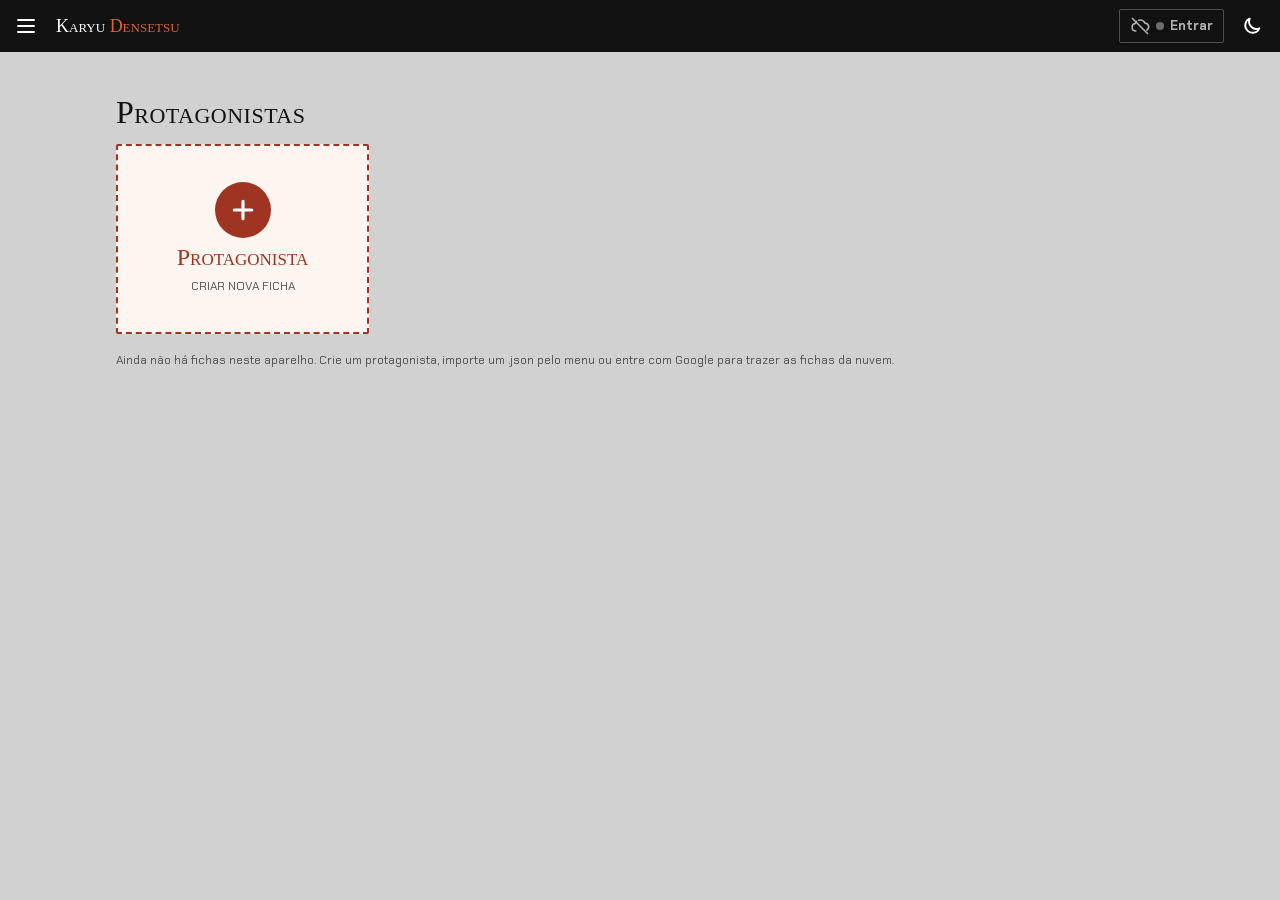
<file: index.html>
<!doctype html>
<html lang="pt-BR">
<head>
  <meta charset="utf-8">
  <meta name="viewport" content="width=device-width, initial-scale=1, viewport-fit=cover">
  <title>Karyu Densetsu — Ficha</title>
  <meta name="description" content="Construtor de fichas de A Lenda do Dragão de Fogo: Karyu Densetsu para jogar presencialmente pelo celular.">
  <meta name="theme-color" content="#121212">
  <meta name="apple-mobile-web-app-capable" content="yes">
  <meta name="apple-mobile-web-app-status-bar-style" content="black-translucent">
  <meta name="apple-mobile-web-app-title" content="Karyu Ficha">
  <link rel="manifest" href="manifest.webmanifest">
  <link rel="icon" href="icons/icon.svg" type="image/svg+xml">
  <link rel="apple-touch-icon" href="icons/icon-192.png">
  <link rel="preconnect" href="https://fonts.googleapis.com">
  <link rel="preconnect" href="https://fonts.gstatic.com" crossorigin>
  <link href="https://fonts.googleapis.com/css2?family=Chakra+Petch:wght@400;700&family=Permanent+Marker&display=swap" rel="stylesheet">
  <script>
    // Aplica o tema antes de pintar (evita piscar claro→escuro).
    (function () {
      var t = null;
      try { t = JSON.parse(localStorage.getItem('kd-tema') || 'null'); } catch (e) {}
      var tema = t && t.tema ? t.tema : (window.matchMedia && matchMedia('(prefers-color-scheme: dark)').matches ? 'dark' : 'light');
      document.documentElement.setAttribute('data-theme', tema);
    })();
  </script>
  <link rel="stylesheet" href="css/style.css">
</head>
<body>
  <div id="app"></div>
  <div id="modal-root"></div>
  <div class="toast-wrap" id="toast-root" aria-live="polite"></div>
  <noscript>Este app precisa de JavaScript.</noscript>
  <script src="js/data.js"></script>
  <script src="js/tecnicas.js"></script>
  <script src="js/app.js"></script>
</body>
</html>
</file>
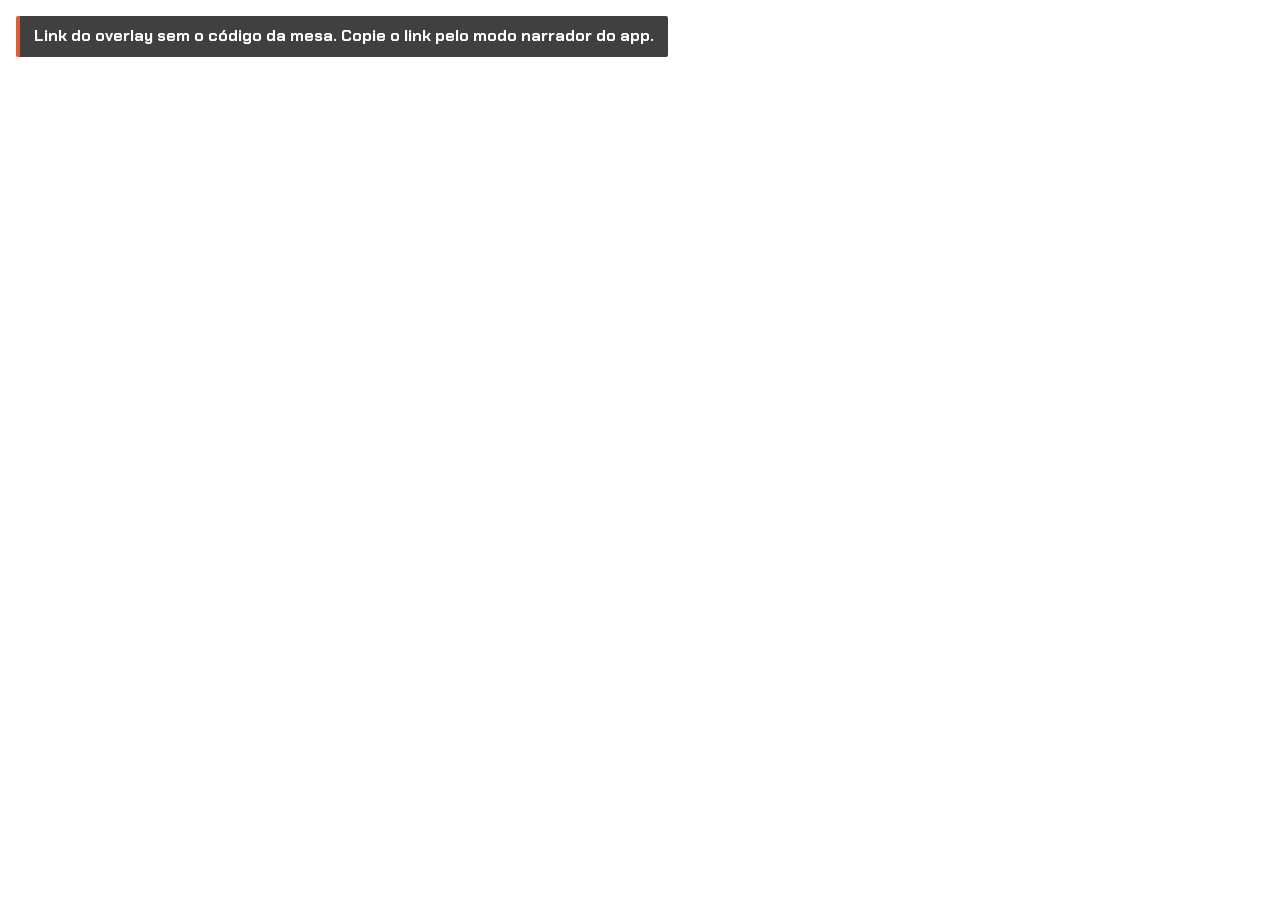
<file: obs.html>
<!doctype html>
<html lang="pt-BR">
<head>
  <meta charset="utf-8">
  <meta name="viewport" content="width=device-width, initial-scale=1">
  <title>Karyu Densetsu — Overlay da mesa</title>
  <meta name="robots" content="noindex">
  <link rel="icon" href="icons/icon.svg" type="image/svg+xml">
  <link rel="preconnect" href="https://fonts.googleapis.com">
  <link rel="preconnect" href="https://fonts.gstatic.com" crossorigin>
  <link href="https://fonts.googleapis.com/css2?family=Chakra+Petch:wght@400;700&family=Permanent+Marker&display=swap" rel="stylesheet">
  <link rel="stylesheet" href="css/obs.css">
</head>
<body>
  <!-- Overlay para o OBS (fonte de navegador). Parâmetros:
       sala=<id> (obrigatório) · layout=linha|coluna|compacto · jogador=<uid>
       tema=escuro|claro · escala=1.5 · fundo=1 · ocultar=limiares,stats,ferimentos,conceito,jogador -->
  <div id="kd-overlay" class="kd-overlay" aria-live="polite"></div>
  <script type="module" src="js/obs.js"></script>
</body>
</html>
</file>
<file: css/style.css>
/* Karyu Densetsu — Ficha. Tokens do style guide do Figma. */
/* Chakra Petch Bold local: usada nos números dos dados 3D (funciona offline). OFL-1.1 */
@font-face { font-family: 'KD Dice'; src: url('../fonts/ChakraPetch-Bold-latin.woff2') format('woff2'); font-weight: 400; font-display: block; }
:root {
  /* Primitivos — Fiery Soul */
  --fiery-50: #FDF5EF; --fiery-100: #F9E8DB; --fiery-200: #F3CDB5; --fiery-300: #EBAC86;
  --fiery-400: #E28155; --fiery-500: #DB6134; --fiery-600: #CD3A29; --fiery-700: #A03422;
  --fiery-800: #882F24; --fiery-900: #6E2920; --fiery-950: #3B130F;
  /* Primitivos — Steel Soul */
  --steel-0: #FFFFFF; --steel-50: #F6F6F6; --steel-100: #E7E7E7; --steel-200: #D1D1D1;
  --steel-300: #B0B0B0; --steel-400: #888888; --steel-500: #6D6D6D; --steel-600: #5D5D5D;
  --steel-700: #4F4F4F; --steel-800: #454545; --steel-900: #3D3D3D; --steel-950: #121212;

  /* Cores aplicadas */
  --primary-divider: var(--fiery-400);
  --primary-bg-light: var(--fiery-200);
  --primary-bg-light-hover: var(--fiery-300);
  --primary-bg-dark: var(--fiery-700);
  --primary-bg-dark-hover: var(--fiery-600);
  --primary-text: var(--fiery-700);
  --primary-text-inverse: var(--fiery-500);
  --primary-border: var(--fiery-700);
  --neutral-bg-base: var(--steel-0);
  --neutral-bg-light: var(--steel-100);
  --neutral-bg-light-hover: var(--steel-300);
  --neutral-bg-dark: var(--steel-950);
  --neutral-bg-dark-hover: var(--steel-900);
  --neutral-interactive: var(--steel-700);
  --neutral-interactive-hover: var(--steel-500);
  --text-primary: var(--steel-950);
  --text-secondary: var(--steel-700);
  --neutral-border: var(--steel-950);
  /* Superfícies e linhas (variam com o tema) */
  --page-bg: var(--steel-200);
  --surface: var(--steel-0);          /* modais, gaveta */
  --field-bg: var(--steel-0);         /* campos, caixas de marcação */
  --bar-bg: var(--neutral-bg-dark);   /* barras escuras dentro da ficha */
  --box-bg: var(--steel-0);           /* caixas de número, losango, dados */
  --box-text: var(--steel-950);
  --subtle: var(--steel-50);          /* hovers e fundos discretos */
  --line: var(--steel-100);
  --line-strong: var(--steel-300);
  --tint: var(--fiery-50);
  --tint-strong: var(--fiery-100);
  --raised-dark: var(--steel-900);    /* botões da barra inferior */
  --raised-dark-hover: var(--steel-800);
  --ok-bg: #E3F1E4; --ok-text: #2E6B34;
  --shadow: rgba(0,0,0,.12);
  --toast-bg: var(--steel-950);

  /* Parâmetros */
  --space-s: 12px;
  --space-m: 16px;
  --radius: 2px;

  --font-display: 'Permanent Marker', 'Marker Felt', cursive;
  --font-body: 'Chakra Petch', system-ui, sans-serif;

  --appbar-h: 52px;
  --dock-h: 68px;
  color-scheme: light;
}

/* ---------- Tema escuro ----------
   Mesmos primitivos Fiery/Steel do style guide; só os papéis mudam. A página fica quase
   preta, a ficha em Steel 950, as barras sobem para Steel 900 e as caixas de número
   continuam brancas (o contraste característico da ficha). O vermelho dos botões é o mesmo;
   textos vermelhos clareiam para Fiery 400 para ler bem no escuro. */
:root[data-theme="dark"] {
  color-scheme: dark;
  --page-bg: #0A0A0A;
  --neutral-bg-base: var(--steel-950);
  --neutral-bg-light: #1F1F1F;
  --neutral-bg-light-hover: #2B2B2B;
  --neutral-bg-dark: #050505;
  --neutral-bg-dark-hover: #1A1A1A;
  --bar-bg: var(--steel-900);
  --neutral-interactive: var(--steel-800);
  --neutral-interactive-hover: var(--steel-700);
  --text-primary: var(--steel-50);
  --text-secondary: var(--steel-300);
  --primary-text: var(--fiery-400);
  --primary-text-inverse: var(--fiery-400);
  --primary-divider: var(--fiery-800);
  --primary-border: var(--fiery-500);
  --primary-bg-light: var(--fiery-950);
  --primary-bg-light-hover: var(--fiery-900);
  --neutral-border: var(--steel-950);
  --surface: #171717;
  --field-bg: #0E0E0E;
  --subtle: #222222;
  --line: #2C2C2C;
  --line-strong: var(--steel-700);
  --tint: #24110E;
  --tint-strong: var(--fiery-950);
  --raised-dark: #1C1C1C;
  --raised-dark-hover: #2A2A2A;
  --ok-bg: #16301C; --ok-text: #86D497;
  --shadow: rgba(0,0,0,.5);
  --toast-bg: #2A2A2A;
}

* { box-sizing: border-box; }
html { -webkit-text-size-adjust: 100%; }
body {
  margin: 0;
  font-family: var(--font-body);
  font-size: 16px;
  line-height: 20px;
  color: var(--text-primary);
  background: var(--page-bg);
  -webkit-tap-highlight-color: transparent;
  overscroll-behavior-y: none;
}
button, input, select, textarea { font: inherit; color: inherit; }
button { cursor: pointer; border: 0; background: none; padding: 0; }
button:disabled { cursor: default; }
:focus-visible { outline: 2px solid var(--fiery-500); outline-offset: 2px; }
.sr-only { position: absolute; width: 1px; height: 1px; overflow: hidden; clip: rect(0 0 0 0); white-space: nowrap; }

/* ---------- Tipografia ---------- */
.h1 { font-family: var(--font-display); font-variant: small-caps; font-weight: 400; font-size: 24px; line-height: 24px; margin: 0; letter-spacing: .5px; }
.h-section { font-family: var(--font-display); font-variant: small-caps; font-weight: 400; font-size: 22px; line-height: 24px; margin: 0; color: var(--text-primary); }
.h-section.red, .marker-red { color: var(--primary-text); }
.marker-red { font-family: var(--font-display); font-variant: small-caps; font-size: 20px; line-height: 20px; text-align: right; }
.h2 { font-weight: 700; font-size: 20px; line-height: 20px; margin: 0; }
.h3 { font-weight: 700; font-size: 16px; line-height: 20px; margin: 0; }
.h4 { font-weight: 700; font-size: 14px; line-height: 20px; margin: 0; }
.body1 { font-size: 16px; line-height: 20px; color: var(--text-secondary); }
.body2 { font-size: 14px; line-height: 18px; color: var(--text-secondary); }
.caption { font-size: 12px; line-height: 16px; color: var(--text-secondary); }
.tag-text { font-weight: 700; font-size: 12px; line-height: 16px; }
.big-number { font-weight: 700; font-size: 26px; line-height: 26px; }
.medium-number { font-weight: 700; font-size: 22px; line-height: 22px; }

@media (min-width: 1100px) {
  .h1 { font-size: 32px; line-height: 32px; }
}

/* ---------- App bar ---------- */
.appbar {
  position: sticky; top: 0; z-index: 30;
  height: var(--appbar-h);
  display: flex; align-items: center; gap: 8px;
  padding: 0 8px 0 4px;
  padding-top: env(safe-area-inset-top);
  height: calc(var(--appbar-h) + env(safe-area-inset-top));
  background: var(--neutral-bg-dark);
  color: var(--steel-0);
}
.appbar .brand { text-align: left; color: inherit; padding: 0; font-family: var(--font-display); font-variant: small-caps; font-size: 18px; flex: 1; white-space: nowrap; overflow: hidden; text-overflow: ellipsis; }
.appbar .brand span { color: var(--fiery-500); }
.icon-btn {
  width: 44px; height: 44px; display: inline-grid; place-items: center; border-radius: var(--radius);
  color: inherit;
}
.icon-btn:hover { background: rgba(255,255,255,.08); }
.icon-btn svg { width: 24px; height: 24px; }
.cloud-chip {
  display: inline-flex; align-items: center; gap: 6px; height: 34px; padding: 0 10px; flex: none;
  border: 1px solid var(--steel-700); border-radius: var(--radius); color: var(--steel-300);
  font-size: 13px; font-weight: 700; position: relative;
}
.cloud-chip:hover { background: rgba(255,255,255,.08); }
.cloud-chip svg { width: 20px; height: 20px; }
.cloud-chip .dot { width: 8px; height: 8px; border-radius: 50%; background: var(--steel-500); flex: none; }
.cloud-chip.st-ok { color: var(--steel-0); }
.cloud-chip.st-ok .dot { background: #4CBF6B; }
.cloud-chip.st-saving .dot, .cloud-chip.st-checking .dot { background: var(--fiery-300); animation: chip-pulse 1s ease-in-out infinite; }
.cloud-chip.st-pending { color: var(--fiery-200); border-color: var(--fiery-500); }
.cloud-chip.st-pending .dot { background: var(--fiery-400); }
.cloud-chip.st-lost { color: var(--steel-0); background: var(--primary-bg-dark); border-color: var(--fiery-500); }
.cloud-chip.st-lost .dot { background: var(--steel-0); }
@keyframes chip-pulse { 50% { opacity: .3; } }
@media (prefers-reduced-motion: reduce) { .cloud-chip .dot { animation: none !important; } }
/* No celular, dentro da ficha, só o ícone e a bolinha (exceto quando desconectado). */
@media (max-width: 479px) {
  body.has-seg .cloud-chip:not(.st-lost) .lbl { display: none; }
  body.has-seg .cloud-chip:not(.st-lost) { padding: 0 8px; }
  body.has-seg .cloud-chip.st-lost .lbl { font-size: 12px; }
}
.theme-btn { flex: none; width: 40px; height: 40px; }
.theme-btn svg { width: 22px; height: 22px; }
.seg {
  display: inline-flex; border: 1px solid var(--steel-700); border-radius: var(--radius); overflow: hidden;
}
.seg button { padding: 0 12px; height: 34px; font-weight: 700; font-size: 14px; color: var(--steel-300); }
.seg button[aria-pressed="true"] { background: var(--primary-bg-dark); color: var(--steel-0); }

/* ---------- Página / Ficha ---------- */
.page { padding: 0 0 calc(var(--dock-h) + 24px + env(safe-area-inset-bottom)); }
.sheet {
  background: var(--neutral-bg-base);
  max-width: 480px; margin: 0 auto;
  padding: var(--space-m);
  display: grid; gap: 0;
}
.col { display: flex; flex-direction: column; min-width: 0; }
.section { padding: var(--space-m) 0; border-bottom: 1px solid var(--primary-divider); }
.col:last-child > .section:last-child { border-bottom: 0; }
.section-head { display: flex; justify-content: space-between; align-items: flex-start; gap: 8px; margin-bottom: 10px; }
.section-head .meta { font-size: 14px; color: var(--text-secondary); align-self: center; }
.stack { display: flex; flex-direction: column; gap: 8px; }
.grid2 { display: grid; grid-template-columns: 1fr 1fr; column-gap: 12px; row-gap: 8px; }

@media (min-width: 768px) {
  .page { padding-top: 24px; }
  .sheet { max-width: 900px; grid-template-columns: 1fr 1fr; column-gap: 32px; padding: 24px 32px; box-shadow: 0 2px 24px var(--shadow); }
  .sheet-head { grid-column: 1 / -1; }
  .col3 { grid-column: 1 / -1; }
  .col1 > .section:last-child, .col2 > .section:last-child { border-bottom: 0; }
}
@media (min-width: 1100px) {
  .sheet { max-width: 1240px; grid-template-columns: 1fr 1fr 1fr; padding: 24px 40px 40px; }
  .col3 { grid-column: auto; }
  .col > .section:last-child { border-bottom: 0; }
  .sheet-head { display: grid; grid-template-columns: 1.15fr 1fr 1fr; column-gap: 32px; align-items: start; border-bottom: 1px solid var(--primary-divider); margin-bottom: 8px; }
  .sheet-head .section { border-bottom: 0; }
  .sheet-head .sec-vigor .h-section, .sheet-head .sec-feri .h-section { font-size: 20px; }
}

/* ---------- Identificação ---------- */
.sec-id { display: flex; align-items: center; gap: 12px; padding-top: 4px; }
.sec-id .who { flex: 1; min-width: 0; }
.sec-id .h1 { overflow-wrap: anywhere; }
.concept { font-size: 13px; line-height: 16px; text-transform: uppercase; color: var(--text-secondary); margin-top: 2px; }
.aura-box {
  flex: none; width: 48px; min-height: 52px; background: var(--primary-bg-dark); color: var(--steel-0);
  border-radius: var(--radius); display: flex; flex-direction: column; align-items: center; justify-content: center; padding: 4px 0;
}
.aura-box small { font-size: 10px; line-height: 12px; }
.aura-box b { font-size: 30px; line-height: 30px; }
.aura-edit { display: flex; flex-direction: column; align-items: center; gap: 4px; }
.aura-edit .mini-step { display: flex; gap: 4px; }

/* ---------- Barra de Vigor ---------- */
.vigor {
  position: relative; height: 44px; border-radius: var(--radius); overflow: hidden;
  background: var(--steel-700); display: flex; align-items: center; user-select: none;
}
.vigor .fill { position: absolute; inset: 0 auto 0 0; background: var(--primary-bg-dark); transition: width .25s ease; }
.vigor .ctrl { position: relative; display: flex; align-items: center; gap: 2px; color: var(--steel-0); padding-left: 4px; }
.vigor .ctrl b { min-width: 46px; text-align: center; font-weight: 700; font-size: 15px; letter-spacing: .5px; }
.circle-btn { width: 40px; height: 40px; display: grid; place-items: center; color: var(--steel-0); border-radius: 50%; }
.circle-btn svg { width: 22px; height: 22px; }
.circle-btn:disabled { opacity: .35; }
.circle-btn:not(:disabled):active { background: rgba(255,255,255,.15); }
.vigor-note { margin-top: 6px; }

/* ---------- Ferimentos ---------- */
.feri { display: flex; flex-wrap: wrap; gap: 14px; align-items: center; }
.feri-status { margin-left: auto; font-weight: 700; font-size: 13px; color: var(--primary-text); text-transform: uppercase; }

/* ---------- Checkbox ---------- */
.chk {
  width: 24px; height: 24px; flex: none; border: 2px solid var(--primary-border); border-radius: var(--radius);
  background: var(--field-bg); display: grid; place-items: center; color: var(--steel-0);
}
.chk svg { width: 16px; height: 16px; opacity: 0; }
.chk[aria-checked="true"] { background: var(--primary-bg-dark); }
.chk[aria-checked="true"] svg { opacity: 1; }
.chk-hit { padding: 8px; margin: -8px; }

/* ---------- Limiar ---------- */
.limiar { position: relative; height: 36px; display: flex; align-items: center; }
.limiar .bar {
  height: 30px; background: var(--bar-bg); color: var(--steel-0); border-radius: var(--radius);
  display: flex; align-items: center; padding: 0 30px 0 12px; font-size: 15px; width: calc(100% - 22px);
}
.limiar .bar b { margin-left: .3em; }
.diamond {
  position: absolute; right: 0; top: 50%; width: 36px; height: 36px; transform: translateY(-50%);
  display: grid; place-items: center; font-weight: 700; font-size: 22px; color: var(--box-text);
}
.diamond::before {
  content: ''; position: absolute; inset: 5px; background: var(--box-bg); border: 2px solid var(--neutral-border);
  transform: rotate(45deg); border-radius: 2px;
}
.diamond span { position: relative; }
.limiar:nth-child(2) .bar { width: calc(100% - 38px); }
.limiar:nth-child(2) .diamond { right: 16px; }
.limiar:nth-child(3) .bar { width: calc(100% - 54px); }
.limiar:nth-child(3) .diamond { right: 32px; }
.formula { font-size: 12px; line-height: 16px; color: var(--text-secondary); margin: 2px 0 6px; }

/* ---------- Atributo (barra + caixa de número) ---------- */
.attr {
  position: relative; display: flex; align-items: center; height: 46px;
  background: var(--bar-bg); color: var(--steel-0); border-radius: var(--radius);
  padding-left: 10px; padding-right: 8px; text-align: left; width: 100%;
}
.attr .lbl { flex: 1; min-width: 0; }
.attr .lbl b { display: block; font-size: 17px; line-height: 18px; }
.attr .lbl small { display: block; font-size: 13px; line-height: 15px; color: var(--steel-100); white-space: nowrap; overflow: hidden; text-overflow: ellipsis; }
.numbox {
  flex: none; width: 48px; height: 54px; margin: -4px 0; background: var(--box-bg); color: var(--box-text);
  border: 2px solid var(--neutral-border); border-radius: var(--radius);
  display: grid; place-items: center; font-weight: 700; font-size: 28px;
}
button.attr:active .numbox { background: var(--fiery-100); }
.attr.small { height: 30px; font-size: 14px; font-weight: 700; padding-left: 10px; }
.attr.small .numbox { width: 44px; height: 36px; font-size: 24px; margin: -3px 0; }
.attr.oc { height: 32px; }
.attr.oc .lbl { display: flex; align-items: baseline; gap: 8px; overflow: hidden; }
.attr.oc .lbl b { font-size: 16px; display: inline; }
.attr.oc .lbl small { display: inline; font-size: 13px; color: var(--steel-100); }
.attr.oc .numbox { width: 44px; height: 38px; font-size: 24px; margin: -3px 0; }

/* Stepper dentro da caixa de número (modo edição) */
.stepper { display: flex; align-items: center; gap: 0; flex: none; margin: -4px 0; }
.stepper button {
  width: 30px; height: 36px; display: grid; place-items: center; color: var(--steel-0); font-size: 20px; font-weight: 700;
}
.stepper button:disabled { opacity: .3; }
.stepper .numbox { width: 40px; }
.attr.small .stepper .numbox, .attr.oc .stepper .numbox { width: 38px; }

/* ---------- Cards (trunfos, caminho, laços) ---------- */
.card { background: var(--neutral-bg-light); border-radius: var(--radius); }
.card-body { padding: 12px 14px; }
.card .req { font-size: 12px; line-height: 16px; color: var(--text-secondary); margin: 2px 0 4px; }
.card .req b { color: var(--text-primary); }
.card .desc { font-size: 14px; line-height: 19px; color: var(--text-secondary); margin: 2px 0 0; white-space: pre-wrap; }
.clamp3 { display: -webkit-box; -webkit-line-clamp: 3; -webkit-box-orient: vertical; overflow: hidden; }
.card .more {
  display: block; width: 100%; border-top: 1px solid var(--primary-divider); padding: 10px; text-align: center;
  color: var(--primary-text); font-weight: 700; font-size: 14px;
}
.row {
  display: flex; align-items: center; gap: 10px; min-height: 40px; padding: 8px 12px 8px 14px;
  background: var(--neutral-bg-light); border-radius: var(--radius); font-weight: 700; font-size: 14px; line-height: 18px;
  text-align: left; width: 100%;
}
.row .t { flex: 1; min-width: 0; }
.row.on { background: var(--primary-bg-light); color: var(--primary-text); }
.row.dark { background: var(--bar-bg); color: var(--steel-0); font-weight: 400; }
.row.dark small { display: block; font-weight: 700; font-size: 12px; line-height: 14px; }
.row.dark.struck .t > span { text-decoration: line-through; opacity: .7; }
button.row:hover { background: var(--neutral-bg-light-hover); }
button.row.on:hover { background: var(--primary-bg-light-hover); }

/* ---------- Técnicas ---------- */
.tec { border-radius: var(--radius); overflow: hidden; background: var(--bar-bg); color: var(--steel-0); }
.tec-head { display: flex; align-items: center; gap: 8px; padding: 10px 6px 10px 14px; width: 100%; text-align: left; min-height: 50px; }
.tec-head .nm { flex: 1; min-width: 0; }
.tec-head .nm .h3 { overflow-wrap: anywhere; }
.tec-head .ougi { color: var(--primary-text-inverse); font-weight: 700; }
.tec-head .cost { color: var(--primary-text-inverse); font-weight: 700; font-size: 24px; min-width: 24px; text-align: right; }
.tec-head .chev { width: 32px; height: 32px; display: grid; place-items: center; flex: none; }
.tec-head .chev svg { width: 22px; height: 22px; transition: transform .2s; }
.tec.open .chev svg { transform: rotate(180deg); }
.tags { display: flex; flex-wrap: wrap; gap: 6px; margin-top: 6px; }
.tag {
  display: inline-flex; align-items: center; gap: 5px; height: 22px; padding: 0 7px 0 5px;
  background: var(--primary-bg-dark); color: var(--steel-0); border-radius: 3px; font-weight: 700; font-size: 12px;
}
.tag::before { content: ''; width: 11px; height: 11px; border-radius: 50%; background: var(--steel-0); }
.tag.off { background: var(--steel-700); }
.tag-btn { cursor: pointer; height: 30px; padding: 0 10px 0 7px; font-size: 13px; }
.tec-body { background: var(--neutral-bg-light); color: var(--text-secondary); padding: 12px 14px 14px; font-size: 14px; line-height: 19px; }
.tec-body p { margin: 0 0 10px; white-space: pre-wrap; }
.tec-body .sub { color: var(--text-primary); font-weight: 700; margin: 10px 0 0; }
.ougi-box { background: var(--primary-bg-dark); color: var(--steel-0); border-radius: var(--radius); padding: 8px 10px; margin: 10px 0; white-space: pre-wrap; }
.ougi-box b { display: block; }
.upg-title { color: var(--text-primary); font-weight: 700; margin-top: 10px; }
.upg-title span { color: var(--primary-text); }
.tec-actions { display: flex; gap: 8px; margin-top: 12px; flex-wrap: wrap; }

/* ---------- Botões ---------- */
.btn {
  display: inline-flex; align-items: center; justify-content: center; gap: 6px;
  height: 40px; padding: 0 16px; border-radius: var(--radius); font-weight: 700; font-size: 14px; line-height: 14px;
  background: var(--neutral-interactive); color: var(--steel-0);
}
.btn:hover { background: var(--neutral-interactive-hover); }
.btn.primary { background: var(--primary-bg-dark); }
.btn.primary:hover { background: var(--primary-bg-dark-hover); }
.btn.dark { background: var(--bar-bg); }
.btn.dark:hover { background: var(--neutral-bg-dark-hover); }
.btn.ghost { background: transparent; color: var(--primary-text); border: 2px solid var(--primary-border); }
.btn.ghost:hover { background: var(--tint); }
.btn.light { background: var(--neutral-bg-light); color: var(--text-primary); }
.btn.light:hover { background: var(--neutral-bg-light-hover); }
.btn.block { width: 100%; }
.btn.sm { height: 32px; padding: 0 10px; font-size: 13px; }
.btn svg { width: 18px; height: 18px; }
.btn:disabled { opacity: .45; }
.add-btn { border: 2px dashed var(--line-strong); background: transparent; color: var(--text-secondary); width: 100%; height: 42px; border-radius: var(--radius); font-weight: 700; font-size: 14px; }
.add-btn:hover { border-color: var(--primary-border); color: var(--primary-text); }

/* ---------- Formulários (modo edição) ---------- */
.field { display: flex; flex-direction: column; gap: 4px; }
.field > span { font-size: 12px; line-height: 16px; font-weight: 700; color: var(--text-secondary); }
.input, .select, .textarea {
  width: 100%; border: 1px solid var(--line-strong); background: var(--field-bg); border-radius: var(--radius);
  padding: 8px 10px; font-size: 16px; line-height: 20px; color: var(--text-primary);
}
.textarea { min-height: 72px; resize: vertical; }
.input:focus, .select:focus, .textarea:focus { outline: none; border-color: var(--fiery-500); box-shadow: 0 0 0 2px var(--tint-strong); }
.input.name { font-family: var(--font-display); font-variant: small-caps; font-size: 22px; }
.inline-input { background: transparent; border: 0; border-bottom: 1px dashed var(--steel-400); padding: 2px 0; width: 100%; font-weight: inherit; }
.inline-input:focus { outline: none; border-bottom-color: var(--fiery-500); }
.row .inline-input { font-weight: 700; font-size: 14px; }
.row.dark .inline-input { color: var(--steel-0); border-bottom-color: var(--steel-500); }
.x-btn { width: 32px; height: 32px; display: grid; place-items: center; color: var(--steel-500); flex: none; border-radius: var(--radius); }
.x-btn:hover { color: var(--primary-text); background: var(--subtle); }
.x-btn svg { width: 18px; height: 18px; }
.edit-only { display: none; }
body.mode-edit .edit-only { display: revert; }
body.mode-edit .play-only { display: none !important; }
.pill-count { font-size: 13px; font-weight: 700; padding: 2px 8px; border-radius: 10px; background: var(--neutral-bg-light); color: var(--text-secondary); white-space: nowrap; }
.pill-count.ok { background: var(--ok-bg); color: var(--ok-text); }
.pill-count.over { background: var(--tint-strong); color: var(--primary-text); }
.budget { display: flex; flex-wrap: wrap; gap: 6px; padding: 10px 0 2px; }
.budget .pill-count { font-size: 12px; }
.mini-stepper { display: inline-flex; align-items: center; border: 1px solid var(--line-strong); border-radius: var(--radius); background: var(--field-bg); height: 32px; }
.mini-stepper button { width: 30px; height: 30px; font-weight: 700; font-size: 18px; color: var(--text-primary); }
.mini-stepper button:disabled { opacity: .3; }
.mini-stepper output { min-width: 30px; text-align: center; font-weight: 700; }
.kv { display: flex; align-items: center; justify-content: space-between; gap: 8px; font-size: 14px; padding: 4px 0; }
.kv > span { color: var(--text-secondary); }

/* ---------- Dock (modo jogo) ---------- */
.dock {
  position: fixed; left: 0; right: 0; bottom: 0; z-index: 25;
  background: var(--neutral-bg-dark); color: var(--steel-0);
  padding: 8px 10px calc(8px + env(safe-area-inset-bottom));
  display: flex; gap: 6px; align-items: stretch; justify-content: center;
  box-shadow: 0 -4px 18px rgba(0,0,0,.25);
}
.dock-inner { display: flex; gap: 6px; width: 100%; max-width: 640px; }
.stat {
  flex: 1; min-width: 0; display: flex; flex-direction: column; align-items: center; justify-content: center;
  height: 52px; border-radius: var(--radius); background: var(--raised-dark); line-height: 1.1;
}
.stat:hover { background: var(--raised-dark-hover); }
.stat small { font-size: 11px; color: var(--steel-300); text-transform: uppercase; letter-spacing: .4px; white-space: nowrap; }
.stat b { font-size: 20px; }
.stat b em { font-style: normal; color: var(--steel-400); font-size: 14px; }
.stat.warn b { color: var(--fiery-500); }
.roll-btn { flex: 1.3; height: 52px; background: var(--primary-bg-dark); border-radius: var(--radius); font-weight: 700; display: flex; align-items: center; justify-content: center; gap: 8px; font-size: 16px; color: var(--steel-0); }
.roll-btn:hover { background: var(--primary-bg-dark-hover); }
.roll-btn svg { width: 24px; height: 24px; }

/* ---------- Modais / bottom sheets ---------- */
.overlay { position: fixed; inset: 0; z-index: 50; background: rgba(18,18,18,.55); display: flex; align-items: flex-end; justify-content: center; animation: fade .15s ease; }
.overlay.side { justify-content: flex-start; align-items: stretch; }
@keyframes fade { from { opacity: 0; } }
@keyframes up { from { transform: translateY(24px); opacity: 0; } }
@keyframes left { from { transform: translateX(-24px); opacity: 0; } }
.sheet-modal {
  background: var(--surface); width: 100%; max-width: 560px; max-height: 92vh; max-height: 92dvh; overflow: auto;
  border-radius: 10px 10px 0 0; animation: up .2s ease; padding-bottom: env(safe-area-inset-bottom);
  overscroll-behavior: contain;
}
@media (min-width: 768px) {
  .overlay { align-items: center; }
  .sheet-modal { border-radius: 6px; max-height: 88vh; }
}
.drawer { background: var(--surface); width: min(360px, 88vw); height: 100%; overflow: auto; animation: left .2s ease; display: flex; flex-direction: column; padding-top: env(safe-area-inset-top); }
.modal-head {
  position: sticky; top: 0; z-index: 2; background: var(--neutral-bg-dark); color: var(--steel-0);
  display: flex; align-items: center; gap: 8px; padding: 6px 6px 6px 16px; min-height: 52px;
}
.modal-head .h-section { color: var(--steel-0); flex: 1; }
.modal-body { padding: 16px; display: flex; flex-direction: column; gap: 14px; }
.modal-foot { position: sticky; bottom: 0; background: var(--surface); padding: 12px 16px; border-top: 1px solid var(--line); display: flex; gap: 8px; }
.modal-foot .btn { flex: 1; height: 46px; font-size: 15px; }
.group-label { font-size: 12px; font-weight: 700; text-transform: uppercase; letter-spacing: .5px; color: var(--text-secondary); margin-bottom: 6px; }
.chips { display: flex; flex-wrap: wrap; gap: 6px; }
.chip {
  height: 34px; padding: 0 10px; border-radius: var(--radius); background: var(--neutral-bg-light); color: var(--text-primary);
  font-weight: 700; font-size: 13px; display: inline-flex; align-items: center; gap: 6px;
}
.chip b { font-size: 15px; }
.chip[aria-pressed="true"] { background: var(--primary-bg-dark); color: var(--steel-0); }
.chip:hover:not([aria-pressed="true"]) { background: var(--neutral-bg-light-hover); }
.split { display: grid; grid-template-columns: 1fr 1fr; gap: 10px; }
.split > * { min-width: 0; }
@media (max-width: 420px) { .modal-body .split { grid-template-columns: 1fr; } }
.ctl { display: flex; align-items: center; justify-content: space-between; gap: 8px; background: var(--subtle); border: 1px solid var(--line); border-radius: var(--radius); padding: 6px 6px 6px 10px; }
.ctl > span { font-size: 13px; font-weight: 700; color: var(--text-secondary); line-height: 15px; }
.ctl > span small { display: block; font-weight: 400; }
.toggle { display: flex; align-items: center; gap: 10px; font-weight: 700; font-size: 14px; }

/* Dados */
.dice { display: flex; flex-wrap: wrap; gap: 10px; justify-content: center; padding: 6px 0; }
.die {
  width: 52px; height: 52px; border-radius: 6px; display: grid; place-items: center; position: relative;
  font-weight: 700; font-size: 26px; background: var(--box-bg); color: var(--box-text); border: 2px solid var(--neutral-border);
  transition: transform .15s;
}
.die.d10 { border-radius: 50%; background: var(--steel-950); color: var(--steel-0); }
.die.d10::after { content: 'd10'; position: absolute; bottom: -16px; font-size: 10px; color: var(--text-secondary); font-weight: 700; }
.die.sel { background: var(--primary-bg-dark); color: var(--steel-0); border-color: var(--primary-border); transform: translateY(-3px); box-shadow: 0 4px 0 var(--fiery-950); }
.die.one:not(.sel) { border-color: var(--steel-400); color: var(--steel-400); border-style: dashed; }
.die.six:not(.sel) { box-shadow: 0 0 0 3px var(--fiery-300); }
.die.rolling { animation: shake .45s ease; }
@keyframes shake { 0%,100% { transform: rotate(0); } 25% { transform: rotate(-14deg) scale(1.05); } 50% { transform: rotate(10deg); } 75% { transform: rotate(-6deg); } }
.total { text-align: center; }
.total .big { font-weight: 700; font-size: 56px; line-height: 56px; color: var(--primary-text); }
.total .calc { font-size: 14px; color: var(--text-secondary); }
.verdict { text-align: center; font-family: var(--font-display); font-variant: small-caps; font-size: 26px; line-height: 28px; }
.verdict.hit { color: var(--primary-text); }
.verdict.miss { color: var(--steel-500); }
.notes { display: flex; flex-direction: column; gap: 6px; }
.note { display: flex; gap: 8px; align-items: flex-start; padding: 8px 10px; border-radius: var(--radius); background: var(--subtle); font-size: 14px; line-height: 18px; border-left: 3px solid var(--steel-400); }
.note.good { border-left-color: var(--fiery-500); background: var(--tint); }
.note.bad { border-left-color: var(--text-primary); }

#modal-root.static .overlay, #modal-root.static .sheet-modal, #modal-root.static .drawer { animation: none; }

/* Dados 3D */
.dice3d { position: fixed; inset: 0; z-index: 70; background: rgba(18,18,18,.6); opacity: 0; visibility: hidden; transition: opacity .2s ease, visibility .2s; }
.dice3d.show { opacity: 1; visibility: visible; }
.dice3d-stage { position: absolute; inset: 0; }
.dice3d-wait { position: absolute; inset: 0; display: none; align-items: center; justify-content: center; color: var(--steel-0); font-family: var(--font-display); font-variant: small-caps; font-size: 24px; }
.dice3d.loading .dice3d-wait { display: flex; }

.skin-chip { gap: 4px; }
.skin-chip i { width: 14px; height: 14px; border: 2px solid; border-radius: 2px; display: inline-block; }
.skin-chip i:nth-of-type(2) { margin-right: 4px; }

/* Créditos */
.credits p, .credits li { font-size: 14px; line-height: 20px; color: var(--text-primary); margin: 0; }
.credits ul { margin: 0; padding-left: 18px; display: flex; flex-direction: column; gap: 6px; }
.thanks { background: var(--tint); border-left: 4px solid var(--primary-bg-dark); border-radius: var(--radius); padding: 12px 14px; display: flex; flex-direction: column; gap: 6px; }

/* Lista de catálogo */
.cat-list { display: flex; flex-direction: column; gap: 6px; }
.cat-item { text-align: left; padding: 10px 12px; background: var(--neutral-bg-light); border-radius: var(--radius); display: flex; gap: 10px; align-items: flex-start; width: 100%; }
.cat-item:hover { background: var(--neutral-bg-light-hover); }
.cat-item .nm { font-weight: 700; font-size: 15px; }
.cat-item .s { font-size: 13px; line-height: 17px; color: var(--text-secondary); margin-top: 2px; }
.cat-item .c { font-weight: 700; font-size: 20px; color: var(--primary-text); margin-left: auto; min-width: 20px; text-align: right; }
.cat-item.has { opacity: .55; }

/* Drawer de fichas */
.char-item { display: flex; align-items: center; gap: 10px; padding: 12px 16px; text-align: left; width: 100%; border-bottom: 1px solid var(--line); }
.char-item:hover { background: var(--subtle); }
.char-item.cur { background: var(--tint); box-shadow: inset 4px 0 0 var(--primary-bg-dark); }
.char-item .av { width: 40px; height: 40px; border-radius: var(--radius); background: var(--bar-bg); color: var(--steel-0); display: grid; place-items: center; font-family: var(--font-display); font-size: 20px; flex: none; }
.char-item .nm { font-family: var(--font-display); font-variant: small-caps; font-size: 18px; line-height: 20px; }
.char-item .cc { font-size: 12px; color: var(--text-secondary); text-transform: uppercase; }
.menu-list { display: flex; flex-direction: column; padding: 8px 0; }
.menu-item { display: flex; align-items: center; gap: 12px; padding: 12px 16px; text-align: left; font-weight: 700; font-size: 15px; }
.menu-item:hover { background: var(--subtle); }
.menu-item svg { width: 20px; height: 20px; color: var(--primary-text); }
.menu-note { display: flex; align-items: center; gap: 12px; padding: 10px 16px; font-size: 14px; color: var(--text-secondary); }
.menu-note svg { width: 20px; height: 20px; flex: none; color: var(--primary-text); }
.menu-sep { height: 1px; background: var(--line); margin: 4px 0; }

/* Toast */
.toast-wrap { position: fixed; left: 0; right: 0; bottom: calc(var(--dock-h) + 16px + env(safe-area-inset-bottom)); z-index: 60; display: flex; justify-content: center; pointer-events: none; padding: 0 16px; }
.toast { pointer-events: auto; background: var(--toast-bg); color: var(--steel-0); border-radius: 4px; padding: 10px 12px 10px 14px; font-size: 14px; display: flex; gap: 12px; align-items: center; box-shadow: 0 6px 20px rgba(0,0,0,.3); animation: up .2s ease; max-width: 520px; border-left: 4px solid var(--fiery-500); }
.toast button { color: var(--fiery-400); font-weight: 700; padding: 4px; }

.empty { text-align: center; color: var(--text-secondary); font-size: 14px; padding: 8px 0; }
.hint { font-size: 12px; color: var(--text-secondary); }
.warn-text { color: var(--primary-text); font-weight: 700; }

@media (prefers-reduced-motion: reduce) {
  *, *::before, *::after { animation: none !important; transition: none !important; }
}

/* ---------- Início (protagonistas) ---------- */
.home { max-width: 1080px; margin: 0 auto; padding: 20px 16px; }
.home-head { display: flex; align-items: baseline; justify-content: space-between; gap: 12px; margin-bottom: 16px; }
.home-head .h1 { color: var(--text-primary); }
.home-head .meta { font-size: 14px; color: var(--text-secondary); }
.home-grid { display: grid; grid-template-columns: repeat(auto-fill, minmax(220px, 1fr)); gap: 12px; }
@media (max-width: 479px) { .home-grid { grid-template-columns: 1fr 1fr; gap: 10px; } }
.new-card, .char-card { min-height: 190px; border-radius: var(--radius); text-align: left; display: flex; flex-direction: column; overflow: hidden; }
.new-card {
  align-items: center; justify-content: center; gap: 6px; text-align: center;
  border: 2px dashed var(--primary-border); background: var(--tint); color: var(--primary-text);
}
.new-card:hover { background: var(--tint-strong); }
.new-card .plus { width: 56px; height: 56px; border-radius: 50%; background: var(--primary-bg-dark); color: var(--steel-0); display: grid; place-items: center; }
.new-card .plus svg { width: 30px; height: 30px; stroke-width: 2.5; }
.new-card .lbl { font-family: var(--font-display); font-variant: small-caps; font-size: 24px; line-height: 26px; }
.new-card small { font-size: 12px; color: var(--text-secondary); text-transform: uppercase; }
.char-card { background: var(--neutral-bg-base); box-shadow: 0 1px 0 var(--line-strong), 0 0 0 1px var(--line); transition: transform .12s ease, box-shadow .12s ease; }
.char-card:hover { transform: translateY(-2px); box-shadow: 0 6px 16px var(--shadow), 0 0 0 1px var(--primary-divider); }
.cc-head { display: flex; justify-content: space-between; align-items: center; padding: 12px; background: var(--bar-bg); border-bottom: 3px solid var(--primary-bg-dark); }
.cc-av { width: 44px; height: 44px; border-radius: var(--radius); background: var(--box-bg); color: var(--box-text); display: grid; place-items: center; font-family: var(--font-display); font-size: 24px; }
.cc-aura { display: flex; flex-direction: column; align-items: center; min-width: 40px; padding: 2px 6px; background: var(--primary-bg-dark); color: var(--steel-0); border-radius: var(--radius); }
.cc-aura small { font-size: 9px; text-transform: uppercase; letter-spacing: .5px; color: var(--fiery-200); }
.cc-aura b { font-size: 18px; line-height: 20px; }
.cc-body { display: flex; flex-direction: column; gap: 4px; padding: 12px; flex: 1; min-width: 0; }
.cc-nm { font-family: var(--font-display); font-variant: small-caps; font-size: 20px; line-height: 22px; overflow-wrap: anywhere; }
.cc-cc { font-size: 12px; color: var(--text-secondary); text-transform: uppercase; overflow-wrap: anywhere; }
.cc-meta { margin-top: auto; padding-top: 8px; display: flex; flex-wrap: wrap; justify-content: space-between; gap: 4px 8px; font-size: 12px; font-weight: 700; color: var(--primary-text); }
.home-hint { margin-top: 16px; }
.home-page { padding-bottom: 24px; }
.cc-vigor { position: relative; display: block; height: 22px; margin-top: 8px; border-radius: var(--radius); overflow: hidden; background: var(--steel-700); }
.cc-vigor .fill { position: absolute; inset: 0 auto 0 0; background: var(--primary-bg-dark); }
.cc-vigor .txt { position: relative; display: flex; align-items: center; justify-content: space-between; height: 100%; padding: 0 8px; color: var(--steel-0); font-size: 12px; }
.cc-vigor small { font-size: 10px; text-transform: uppercase; letter-spacing: .5px; opacity: .85; }
.cc-vigor b { font-size: 13px; }

/* ---------- Mesas (jogador) e modo narrador ---------- */
.home.mesas { padding-top: 0; }
.cc-mesa { display: inline-flex; align-items: center; gap: 3px; color: var(--text-secondary); }
.cc-mesa svg { width: 14px; height: 14px; }
.mesa-row {
  display: flex; align-items: center; gap: 10px; flex-wrap: wrap; width: 100%; text-align: left;
  padding: 10px 12px; background: var(--neutral-bg-base); border-radius: var(--radius); box-shadow: 0 0 0 1px var(--line);
}
.mesa-pick:hover { box-shadow: 0 0 0 1px var(--primary-divider); background: var(--subtle); }
.mr-info { flex: 1; min-width: 160px; display: flex; flex-direction: column; gap: 2px; }
.mr-info b { font-size: 16px; overflow-wrap: anywhere; }
.mr-info small { font-size: 12px; color: var(--text-secondary); overflow-wrap: anywhere; }
.mr-acts { display: flex; gap: 6px; flex-wrap: wrap; }
.chev-r svg { width: 20px; height: 20px; transform: rotate(180deg); color: var(--primary-text); }
.st-badge { display: inline-block; font-size: 11px; font-weight: 700; text-transform: uppercase; letter-spacing: .3px; padding: 3px 8px; border-radius: var(--radius); background: var(--neutral-bg-light); color: var(--text-secondary); white-space: nowrap; }
.st-badge.st-aceito { background: var(--ok-bg); color: var(--ok-text); }
.st-badge.st-pendente { background: var(--tint-strong); color: var(--primary-text); }

.narr { display: flex; flex-direction: column; gap: 12px; }
.narr .home-head { margin-bottom: 0; }
.narr-head { justify-content: flex-start; align-items: center; }
.narr-head .icon-btn { margin-left: -10px; color: var(--text-primary); flex: none; }
.narr-head .icon-btn:hover { background: var(--subtle); }
.narr-head .h1 { overflow-wrap: anywhere; }
.narr-box { background: var(--neutral-bg-base); padding: 14px; border-radius: var(--radius); box-shadow: 0 0 0 1px var(--line); display: flex; flex-direction: column; gap: 12px; }
.narr-box p { margin: 0; font-size: 14px; line-height: 19px; }
.narr-box > .btn { align-self: flex-start; }
.narr-new { display: flex; gap: 8px; }
.narr-new .input { flex: 1; min-width: 0; }
.narr-sub { margin-top: 8px; display: flex; align-items: baseline; gap: 8px; }
.narr-sub .meta { font-family: var(--font-body); font-size: 14px; color: var(--text-secondary); }
.link-row { display: flex; flex-direction: column; gap: 4px; }
.lr-lbl { display: flex; align-items: center; gap: 6px; font-size: 12px; font-weight: 700; color: var(--text-secondary); }
.lr-lbl svg { width: 16px; height: 16px; color: var(--primary-text); }
.lr-ctl { display: flex; gap: 6px; }
.lr-ctl .input { flex: 1; min-width: 0; font-size: 13px; padding-top: 6px; padding-bottom: 6px; }
.lr-ctl .btn { flex: none; text-decoration: none; }
.api-help { font-size: 13px; line-height: 18px; color: var(--text-secondary); }
.api-help summary { cursor: pointer; font-weight: 700; color: var(--primary-text); }
.api-help[open] summary { margin-bottom: 8px; }
.api-help ul { margin: 6px 0 10px; padding-left: 18px; }
.api-help p { margin: 6px 0; font-size: 13px; }
.api-help code { font-size: 12px; background: var(--subtle); padding: 0 3px; border-radius: 2px; color: var(--text-primary); }
.api-help .link-row { margin-bottom: 6px; }
.pedido { box-shadow: 0 0 0 1px var(--primary-divider); background: var(--tint); }
.narr-foot { display: flex; justify-content: flex-end; margin-top: 12px; }

/* Cartão de resumo do jogador */
.resumo-grid { grid-template-columns: repeat(auto-fill, minmax(260px, 1fr)); }
@media (max-width: 479px) { .resumo-grid { grid-template-columns: 1fr; } }
.resumo { background: var(--neutral-bg-base); border-radius: var(--radius); overflow: hidden; display: flex; flex-direction: column; box-shadow: 0 1px 0 var(--line-strong), 0 0 0 1px var(--line); }
.resumo .cc-head { gap: 10px; }
.resumo.derrotado { opacity: .75; }
.rs-who { flex: 1; min-width: 0; display: flex; flex-direction: column; color: var(--steel-0); }
.rs-nm { font-family: var(--font-display); font-variant: small-caps; font-size: 20px; line-height: 22px; overflow: hidden; text-overflow: ellipsis; white-space: nowrap; }
.rs-who small { font-size: 11px; color: var(--steel-300); text-transform: uppercase; overflow: hidden; text-overflow: ellipsis; white-space: nowrap; }
.resumo .cc-body { gap: 8px; }
.resumo .cc-vigor { margin-top: 0; }
.rs-feri { display: flex; align-items: center; gap: 4px; font-size: 11px; text-transform: uppercase; color: var(--text-secondary); }
.rs-feri small { margin-right: 4px; font-size: 11px; }
.rs-feri i { width: 14px; height: 14px; border: 2px solid var(--neutral-interactive); border-radius: 2px; }
.rs-feri i.on { background: var(--primary-bg-dark); border-color: var(--primary-bg-dark); }
.rs-feri b { margin-left: auto; color: var(--primary-text); }
.rs-stats { display: grid; grid-template-columns: repeat(5, 1fr); gap: 4px; }
.rs-stat { display: flex; flex-direction: column; align-items: center; padding: 4px 0; background: var(--neutral-bg-light); border-radius: var(--radius); }
.rs-stat small { font-size: 9px; text-transform: uppercase; letter-spacing: .3px; color: var(--text-secondary); }
.rs-stat b { font-size: 15px; line-height: 18px; }
.rs-stat.warn { background: var(--primary-bg-dark); color: var(--steel-0); }
.rs-stat.warn small { color: var(--fiery-200); }
.rs-lim { font-size: 12px; color: var(--text-secondary); }
.rs-lim b { color: var(--text-primary); }
.rs-acts { display: flex; gap: 6px; flex-wrap: wrap; margin-top: 4px; }
.rs-acts .btn:first-child { flex: 1; }

/* Ficha de outro jogador (só leitura) */
.narr-ver-bar { position: sticky; top: calc(var(--appbar-h) + env(safe-area-inset-top)); z-index: 5; display: flex; align-items: center; gap: 12px; flex-wrap: wrap; padding: 10px 16px; background: var(--surface); box-shadow: 0 1px 0 var(--line-strong); font-size: 14px; color: var(--text-secondary); }
.narr-ver-bar b { color: var(--text-primary); }
.sheet-ro .tec-actions, .sheet-ro .vigor .circle-btn { visibility: hidden; }
.sheet-ro .tec-actions { display: none; }
.sheet-ro button:not(.tec-head):not(.more) { cursor: default; }
.sheet-ro .textarea[readonly] { resize: none; }
@media (min-width: 768px) { .narr-ver .sheet { margin-top: 24px; } }

/* Convite */
.join-sala { padding-bottom: 10px; border-bottom: 1px solid var(--line); }
.join-nome { font-family: var(--font-display); font-variant: small-caps; font-weight: 400; font-size: 24px !important; line-height: 26px; }
.join-list { border-top: 1px solid var(--line); }
.join-opt .chk { margin-left: auto; flex: none; }
.join-opt[aria-checked="true"] { background: var(--tint); }
</file>
<file: css/obs.css>
/* Overlay da mesa para o OBS. Fundo transparente; cores do style guide (Fiery/Steel).
   Para personalizar, use o "CSS personalizado" da fonte de navegador do OBS, por exemplo:
   .kd-card { --kd-card-bg: rgba(18,18,18,.8); }  .kd-stats { display: none; } */
@font-face { font-family: 'KD Dice'; src: url('../fonts/ChakraPetch-Bold-latin.woff2') format('woff2'); font-weight: 700; font-display: swap; }
:root {
  --kd-escala: 1;
  --kd-red: #A03422; --kd-red-hi: #CD3A29; --kd-red-lo: #6E2920; --kd-peach: #EBAC86; --kd-orange: #DB6134;
  --kd-card-bg: rgba(18, 18, 18, .92);
  --kd-head-bg: #050505;
  --kd-text: #F6F6F6;
  --kd-text-2: #B0B0B0;
  --kd-track: #3D3D3D;
  --kd-box: #FFFFFF; --kd-box-text: #121212;
  --kd-line: #2C2C2C;
  --kd-display: 'Permanent Marker', 'Marker Felt', cursive;
  --kd-body: 'Chakra Petch', system-ui, sans-serif;
}
:root[data-tema="claro"] {
  --kd-card-bg: rgba(255, 255, 255, .95);
  --kd-head-bg: #121212;
  --kd-text: #121212;
  --kd-text-2: #4F4F4F;
  --kd-track: #D1D1D1;
  --kd-line: #E7E7E7;
}
html, body { margin: 0; background: transparent; }
html.kd-fundo body { background: #1F6B3A; } /* verde de teste, para conferir o recorte */
body { font-family: var(--kd-body); color: var(--kd-text); overflow: hidden; -webkit-font-smoothing: antialiased; }

.kd-overlay {
  display: flex; flex-wrap: wrap; align-items: flex-end; gap: 14px; padding: 16px;
  zoom: var(--kd-escala);
}
:root[data-layout="coluna"] .kd-overlay { flex-direction: column; align-items: flex-start; flex-wrap: nowrap; }

.kd-aviso { font: 700 16px/1.3 var(--kd-body); color: #fff; background: rgba(0,0,0,.75); padding: 10px 14px; border-left: 4px solid var(--kd-orange); border-radius: 2px; }

.kd-card {
  width: 290px; background: var(--kd-card-bg); border-radius: 2px; overflow: hidden;
  box-shadow: 0 6px 24px rgba(0,0,0,.45); transition: opacity .3s ease, filter .3s ease;
  animation: kd-entra .35s ease both;
}
@keyframes kd-entra { from { opacity: 0; transform: translateY(12px); } }
.kd-head { display: flex; align-items: center; gap: 10px; padding: 8px 10px; background: var(--kd-head-bg); border-bottom: 3px solid var(--kd-red); color: #fff; }
.kd-av { flex: none; width: 38px; height: 38px; display: grid; place-items: center; background: var(--kd-box); color: var(--kd-box-text); font: 22px/1 var(--kd-display); border-radius: 2px; }
.kd-who { flex: 1; min-width: 0; display: flex; flex-direction: column; }
.kd-nome { font: 20px/22px var(--kd-display); font-variant: small-caps; white-space: nowrap; overflow: hidden; text-overflow: ellipsis; }
.kd-jogador { font-size: 11px; line-height: 14px; color: #B0B0B0; text-transform: uppercase; letter-spacing: .4px; white-space: nowrap; overflow: hidden; text-overflow: ellipsis; }
.kd-aura { flex: none; display: flex; flex-direction: column; align-items: center; min-width: 38px; padding: 2px 6px; background: var(--kd-red); border-radius: 2px; }
.kd-aura small { font-size: 9px; text-transform: uppercase; letter-spacing: .5px; color: #F3CDB5; }
.kd-aura b { font: 700 18px/20px 'KD Dice', var(--kd-body); }

.kd-body { padding: 8px 10px 10px; display: flex; flex-direction: column; gap: 6px; }
.kd-conceito { font-size: 11px; line-height: 14px; color: var(--kd-text-2); text-transform: uppercase; white-space: nowrap; overflow: hidden; text-overflow: ellipsis; }
.kd-conceito:empty { display: none; }

.kd-vigor { position: relative; height: 24px; background: var(--kd-track); border-radius: 2px; overflow: hidden; }
.kd-fill { position: absolute; inset: 0 auto 0 0; background: linear-gradient(90deg, var(--kd-red), var(--kd-red-hi)); transition: width .5s cubic-bezier(.2,.8,.2,1); }
.kd-txt { position: relative; height: 100%; display: flex; align-items: center; justify-content: space-between; padding: 0 8px; color: #fff; text-shadow: 0 1px 2px rgba(0,0,0,.5); }
.kd-txt small { font-size: 10px; text-transform: uppercase; letter-spacing: .5px; }
.kd-txt b { font: 700 15px/1 'KD Dice', var(--kd-body); }

.kd-feri { display: flex; align-items: center; gap: 4px; font-size: 10px; text-transform: uppercase; letter-spacing: .4px; color: var(--kd-text-2); }
.kd-feri small { margin-right: 4px; }
.kd-caixas { display: inline-flex; gap: 4px; }
.kd-caixas i { width: 14px; height: 14px; border: 2px solid var(--kd-text-2); border-radius: 2px; }
.kd-caixas i.on { background: var(--kd-red-hi); border-color: var(--kd-red-hi); }
.kd-derrotado { display: none; margin-left: auto; color: var(--kd-orange); font-size: 11px; }
.kd-card.derrotado .kd-derrotado { display: inline; }
.kd-card.derrotado { filter: grayscale(.75); opacity: .8; }

.kd-stats { display: grid; grid-template-columns: repeat(4, 1fr); gap: 4px; }
.kd-stat { display: flex; flex-direction: column; align-items: center; padding: 3px 0; background: rgba(127,127,127,.14); border-radius: 2px; }
.kd-stat small { font-size: 9px; text-transform: uppercase; letter-spacing: .4px; color: var(--kd-text-2); }
.kd-stat b { font: 700 15px/18px 'KD Dice', var(--kd-body); }
.kd-stat.warn { background: var(--kd-red); color: #fff; }
.kd-stat.warn small { color: #F3CDB5; }

.kd-limiares { display: flex; justify-content: space-between; font-size: 11px; color: var(--kd-text-2); border-top: 1px solid var(--kd-line); padding-top: 5px; }
.kd-limiares b { color: var(--kd-text); font-family: 'KD Dice', var(--kd-body); }

/* Perdeu ou recuperou Vigor */
.kd-card.kd-dano { animation: kd-dano .6s ease; }
.kd-card.kd-cura { animation: kd-cura .6s ease; }
@keyframes kd-dano { 0%, 100% { transform: none; } 20% { transform: translateX(-5px); box-shadow: 0 0 0 3px var(--kd-red-hi), 0 6px 24px rgba(0,0,0,.45); } 40% { transform: translateX(5px); } 60% { transform: translateX(-3px); } }
@keyframes kd-cura { 50% { box-shadow: 0 0 0 3px var(--kd-peach), 0 6px 24px rgba(0,0,0,.45); } }

/* Layout compacto: só nome, vigor e ferimentos */
:root[data-layout="compacto"] .kd-card { width: 220px; }
:root[data-layout="compacto"] .kd-conceito,
:root[data-layout="compacto"] .kd-stats,
:root[data-layout="compacto"] .kd-limiares,
:root[data-layout="compacto"] .kd-jogador { display: none; }
:root[data-layout="compacto"] .kd-av { width: 30px; height: 30px; font-size: 18px; }

/* ocultar=... */
.kd-sem-limiares .kd-limiares, .kd-sem-stats .kd-stats, .kd-sem-ferimentos .kd-feri,
.kd-sem-conceito .kd-conceito, .kd-sem-jogador .kd-jogador { display: none; }

@media (prefers-reduced-motion: reduce) { .kd-card, .kd-fill { animation: none !important; transition: none !important; } }
</file>
